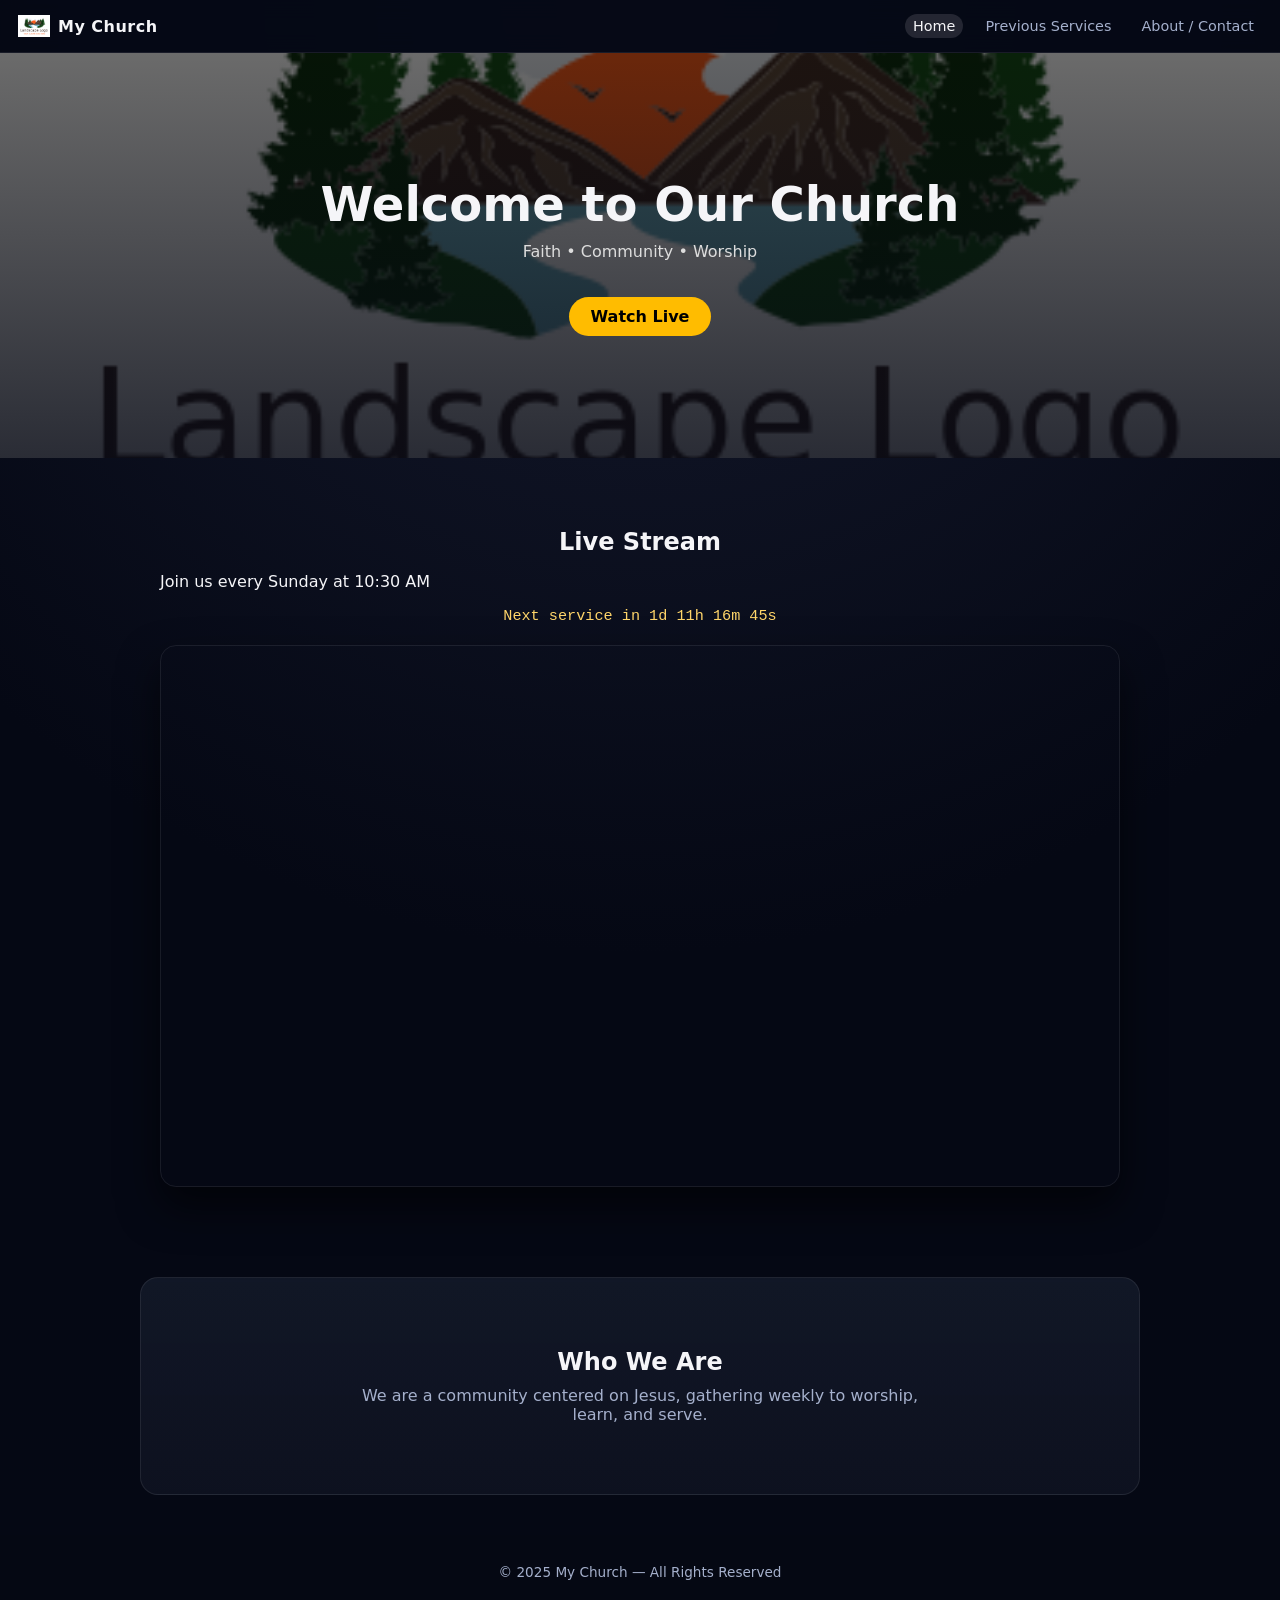
<file: index.html>
<!DOCTYPE html>
<html lang="en">
<head>
    <meta charset="UTF-8" />
    <meta name="viewport" content="width=device-width, initial-scale=1.0" />
    <title>My Church – Home</title>
    <link rel="stylesheet" href="styles.css" />
</head>

<body>
    <!-- TOP BAR -->
    <header class="topbar">
<a href="index.html" class="topbar-left home-link">
            <img src="assets/logo.png" alt="Church Logo" class="logo" />
            <span class="site-title">My Church</span>
        </a>
        <nav class="topbar-nav">
            <a href="index.html" class="nav-link active">Home</a>
            <a href="archive.html" class="nav-link">Previous Services</a>
            <a href="about.html" class="nav-link">About / Contact</a>
        </nav>
    </header>

    <!-- HERO with cover image -->
    <section class="hero" id="top">
        <img src="assets/logo.png" alt="Church Cover" class="hero-cover" />

        <div class="hero-overlay"></div>

        <div class="hero-content">
            <h1>Welcome to Our Church</h1>
            <p>Faith • Community • Worship</p>
            <a href="#live" class="btn-primary">Watch Live</a>
        </div>
    </section>

    <!-- LIVE STREAM + COUNTDOWN -->
    <section id="live" class="section">
        <h2>Live Stream</h2>
        <p>Join us every Sunday at 10:30 AM</p>

        <div id="countdown" class="countdown">
            <!-- Filled by script.js -->
        </div>

        <div class="video-wrapper">
            <iframe 
                src="https://www.youtube.com/embed/live_stream?channel=YOUR_CHANNEL_ID"
                frameborder="0"
                allowfullscreen
                allow="autoplay; encrypted-media"
            ></iframe>
        </div>
    </section>

    <!-- SHORT INTRO -->
    <section class="section light">
        <h2>Who We Are</h2>
        <p class="section-intro">
            We are a community centered on Jesus, gathering weekly to worship, learn, and serve.
        </p>
    </section>

    <footer>
        <p>© 2025 My Church — All Rights Reserved</p>
    </footer>

    <script src="script.js"></script>
</body>
</html>
</file>
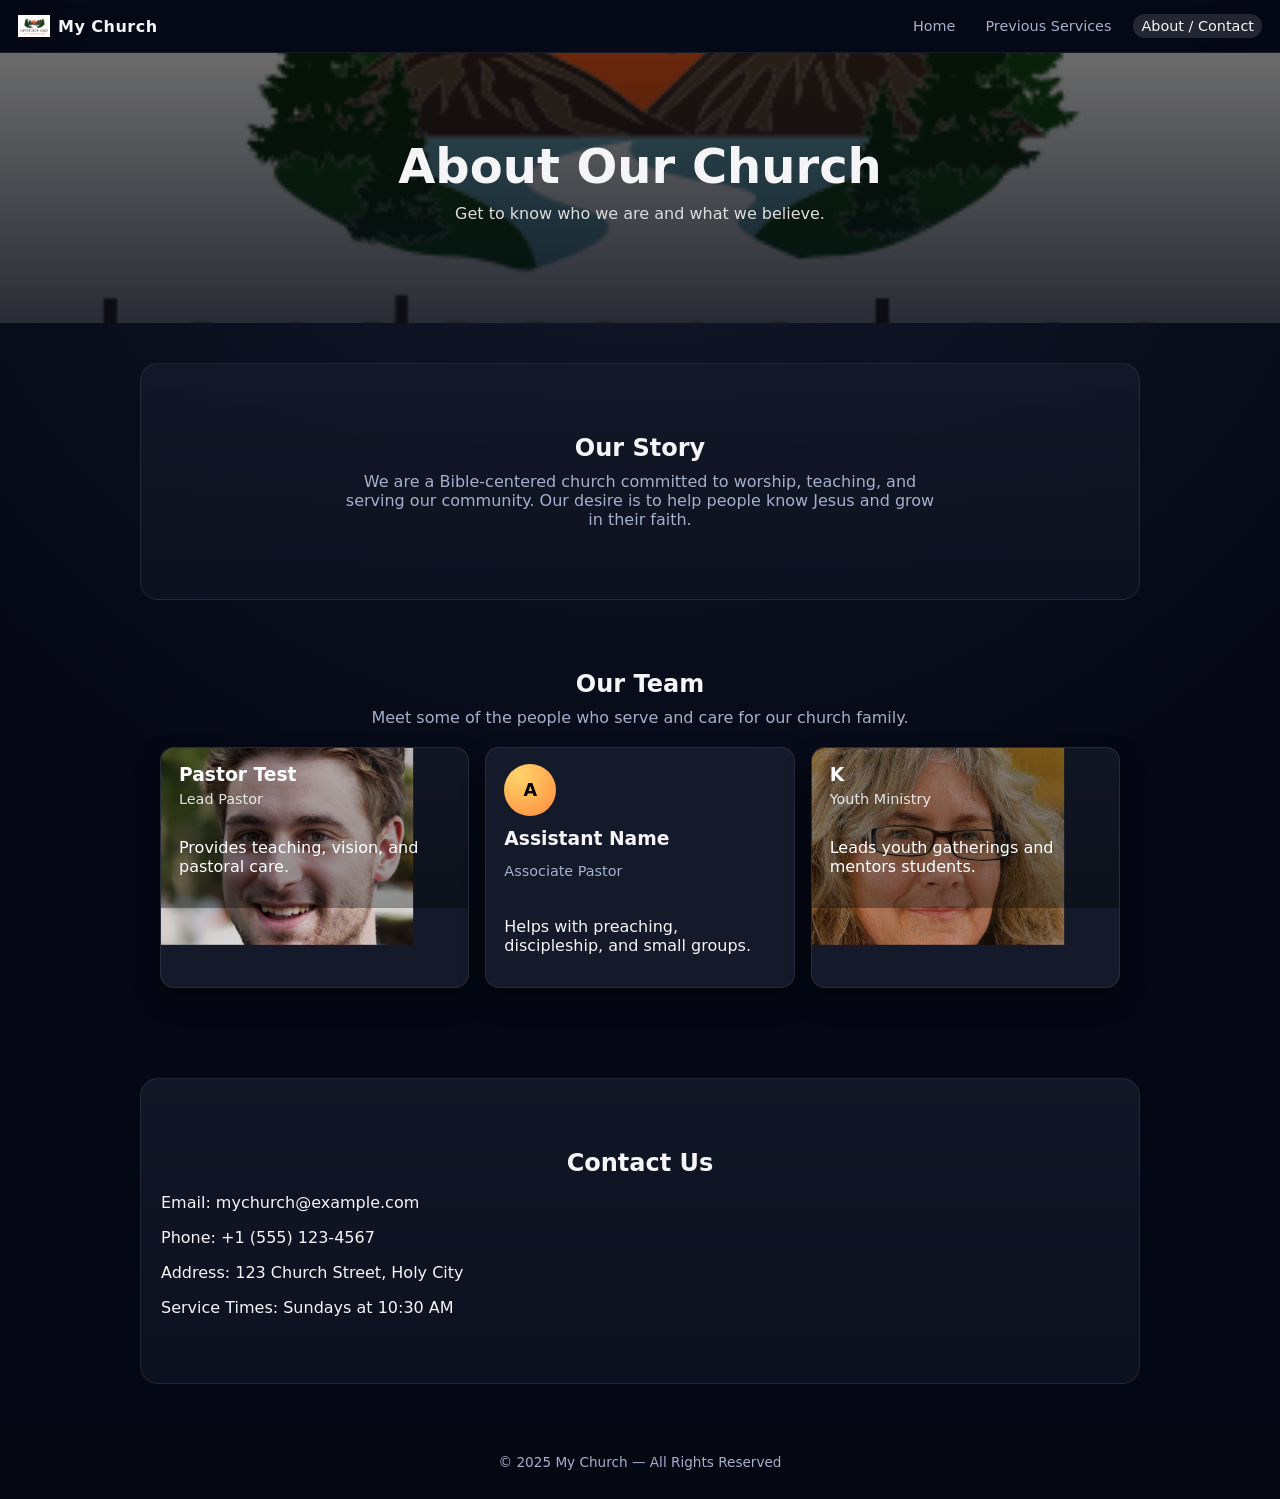
<file: about.html>
<!DOCTYPE html>
<html lang="en">
<head>
    <meta charset="UTF-8" />
    <meta name="viewport" content="width=device-width, initial-scale=1.0" />
    <title>My Church – About Us</title>
    <link rel="stylesheet" href="styles.css" />
</head>

<body>
    <!-- TOP BAR -->
    <header class="topbar">
        <a href="index.html" class="topbar-left home-link">
            <img src="assets/logo.png" alt="Church Logo" class="logo" />
            <span class="site-title">My Church</span>
        </a>
        <nav class="topbar-nav">
            <a href="index.html" class="nav-link">Home</a>
            <a href="archive.html" class="nav-link">Previous Services</a>
            <a href="about.html" class="nav-link active">About / Contact</a>
        </nav>
    </header>

    <!-- SIMPLE HERO BANNER -->
    <section class="hero hero-small">
        <img src="assets/logo.png" alt="Church Cover" class="hero-cover" />
        <div class="hero-overlay"></div>
        <div class="hero-content">
            <h1>About Our Church</h1>
            <p>Get to know who we are and what we believe.</p>
        </div>
    </section>

    <!-- ABOUT SECTION -->
    <section class="section light">
        <h2>Our Story</h2>
        <p class="section-intro">
            We are a Bible-centered church committed to worship, teaching, and serving our community.
            Our desire is to help people know Jesus and grow in their faith.
        </p>
    </section>

    <!-- TEAM / LEADERSHIP -->
<section id="team" class="section">
    <h2>Our Team</h2>
    <p class="section-intro">
        Meet some of the people who serve and care for our church family.
    </p>

    <!-- JS will fill this dynamically from data/team.json -->
    <div id="team-cards" class="card-grid team-grid">
        <!-- optional: fallback text if JS is disabled -->
        <!-- <p>Team information will appear here.</p> -->
    </div>
</section>



    <!-- CONTACT SECTION -->
    <section id="contact" class="section light">
        <h2>Contact Us</h2>
        <p>Email: mychurch@example.com</p>
        <p>Phone: +1 (555) 123-4567</p>
        <p>Address: 123 Church Street, Holy City</p>
        <p>Service Times: Sundays at 10:30 AM</p>
    </section>

    <footer>
        <p>© 2025 My Church — All Rights Reserved</p>
    </footer>

    <script src="script.js"></script>
</body>
</html>
</file>
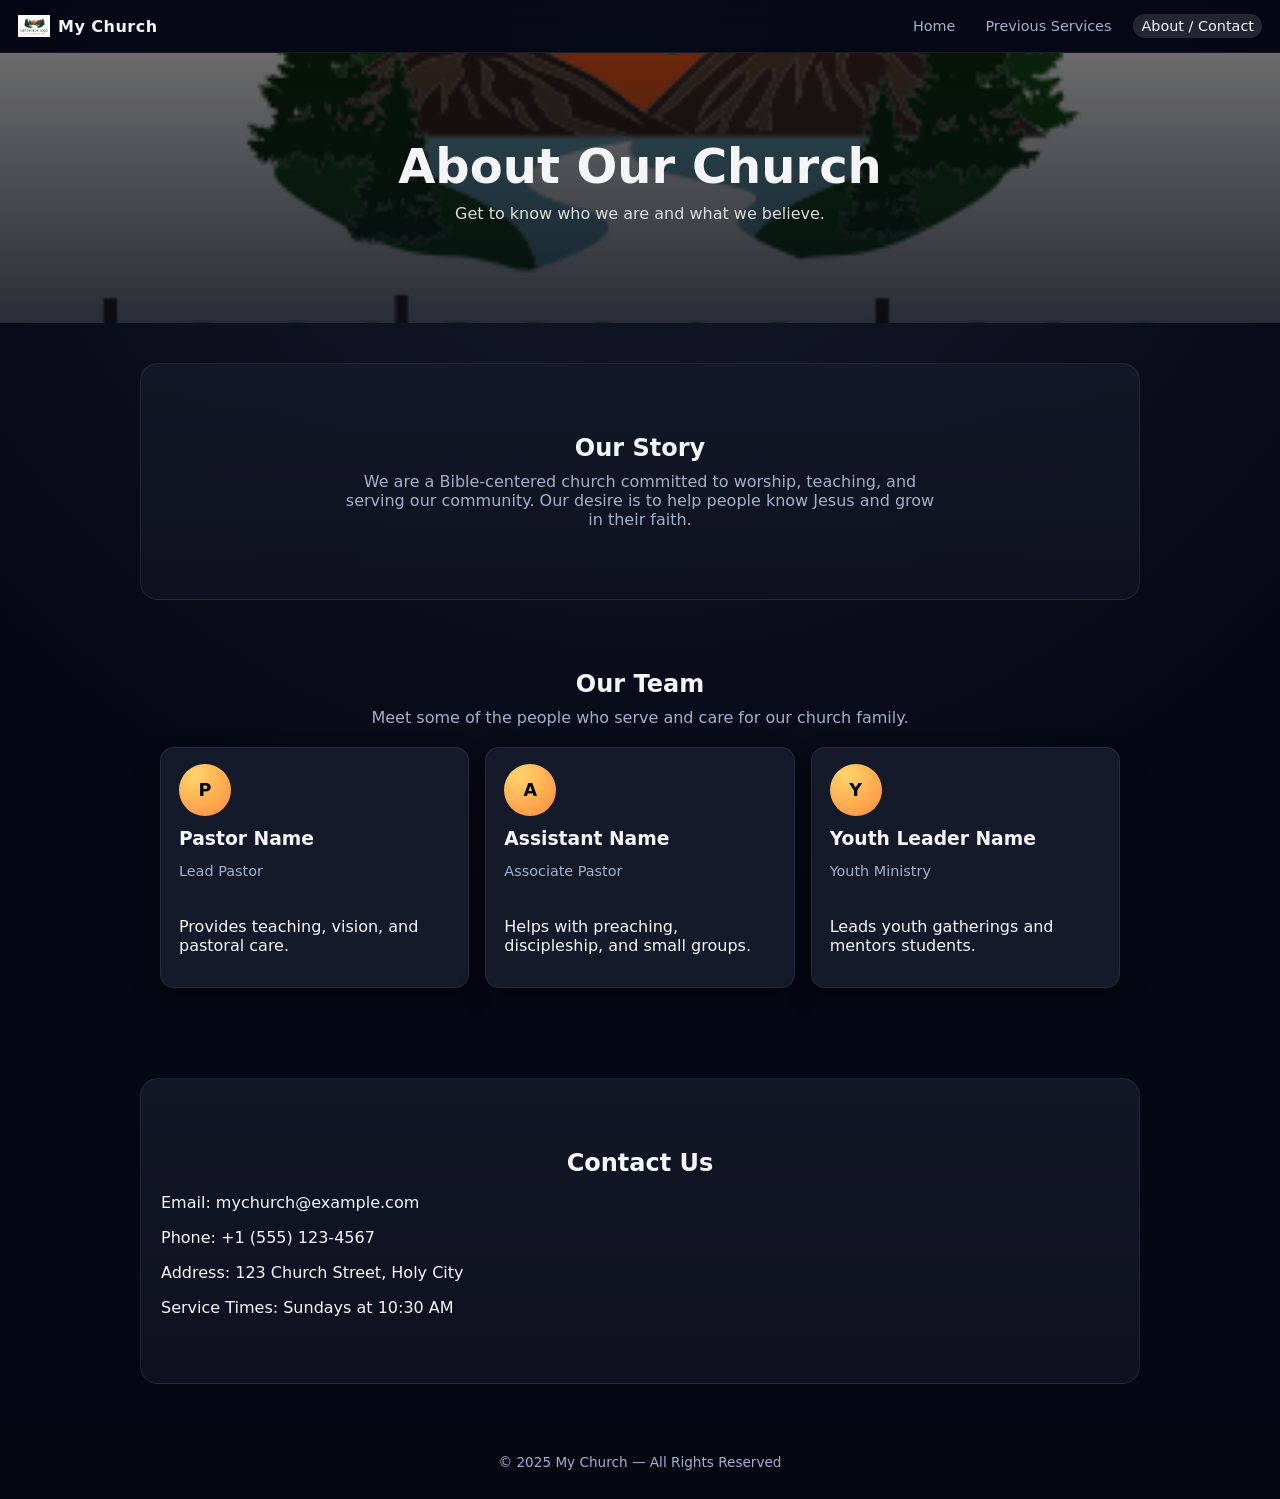
<file: About.html>
<!DOCTYPE html>
<html lang="en">
<head>
    <meta charset="UTF-8" />
    <meta name="viewport" content="width=device-width, initial-scale=1.0" />
    <title>My Church – About Us</title>
    <link rel="stylesheet" href="styles.css" />
</head>

<body>
    <!-- TOP BAR -->
    <header class="topbar">
        <div class="topbar-left">
            <img src="assets/logo.png" alt="Church Logo" class="logo" />
            <span class="site-title">My Church</span>
        </div>
        <nav class="topbar-nav">
            <a href="index.html" class="nav-link">Home</a>
            <a href="archive.html" class="nav-link">Previous Services</a>
            <a href="about.html" class="nav-link active">About / Contact</a>
        </nav>
    </header>

    <!-- SIMPLE HERO BANNER -->
    <section class="hero hero-small">
        <img src="assets/logo.png" alt="Church Cover" class="hero-cover" />
        <div class="hero-overlay"></div>
        <div class="hero-content">
            <h1>About Our Church</h1>
            <p>Get to know who we are and what we believe.</p>
        </div>
    </section>

    <!-- ABOUT SECTION -->
    <section class="section light">
        <h2>Our Story</h2>
        <p class="section-intro">
            We are a Bible-centered church committed to worship, teaching, and serving our community.
            Our desire is to help people know Jesus and grow in their faith.
        </p>
    </section>

    <!-- TEAM / LEADERSHIP -->
    <section id="team" class="section">
        <h2>Our Team</h2>
        <p class="section-intro">
            Meet some of the people who serve and care for our church family.
        </p>
        <div class="card-grid team-grid">
            <article class="card team-card">
                <div class="avatar-placeholder">P</div>
                <h3>Pastor Name</h3>
                <p class="role">Lead Pastor</p>
                <p>Provides teaching, vision, and pastoral care.</p>
            </article>
            <article class="card team-card">
                <div class="avatar-placeholder">A</div>
                <h3>Assistant Name</h3>
                <p class="role">Associate Pastor</p>
                <p>Helps with preaching, discipleship, and small groups.</p>
            </article>
            <article class="card team-card">
                <div class="avatar-placeholder">Y</div>
                <h3>Youth Leader Name</h3>
                <p class="role">Youth Ministry</p>
                <p>Leads youth gatherings and mentors students.</p>
            </article>
        </div>
    </section>

    <!-- CONTACT SECTION -->
    <section id="contact" class="section light">
        <h2>Contact Us</h2>
        <p>Email: mychurch@example.com</p>
        <p>Phone: +1 (555) 123-4567</p>
        <p>Address: 123 Church Street, Holy City</p>
        <p>Service Times: Sundays at 10:30 AM</p>
    </section>

    <footer>
        <p>© 2025 My Church — All Rights Reserved</p>
    </footer>

    <script src="script.js"></script>
</body>
</html>
</file>
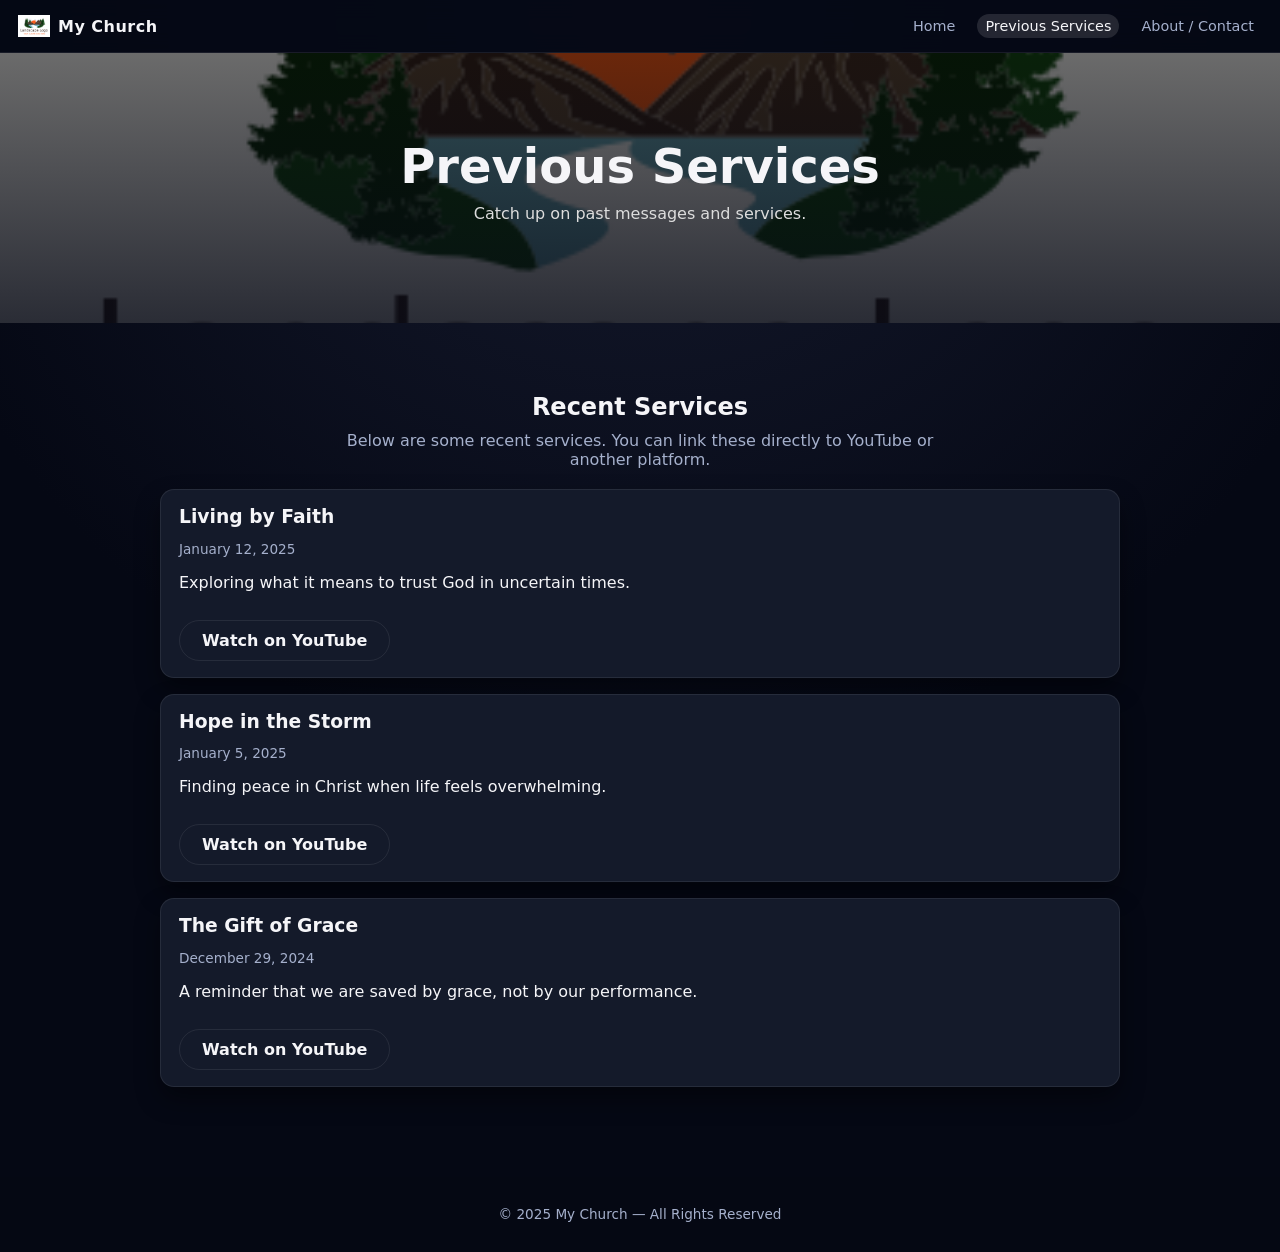
<file: archive.html>
<!DOCTYPE html>
<html lang="en">
<head>
    <meta charset="UTF-8" />
    <meta name="viewport" content="width=device-width, initial-scale=1.0" />
    <title>My Church – Previous Services</title>
    <link rel="stylesheet" href="styles.css" />
</head>

<body>
    <!-- TOP BAR -->
    <header class="topbar">
        <a href="index.html" class="topbar-left home-link">
            <img src="assets/logo.png" alt="Church Logo" class="logo" />
            <span class="site-title">My Church</span>
        </a>
        <nav class="topbar-nav">
            <a href="index.html" class="nav-link">Home</a>
            <a href="archive.html" class="nav-link active">Previous Services</a>
            <a href="about.html" class="nav-link">About / Contact</a>
        </nav>
    </header>

    <!-- HERO SMALL -->
    <section class="hero hero-small">
        <img src="assets/logo.png" alt="Church Cover" class="hero-cover" />
        <div class="hero-overlay"></div>
        <div class="hero-content">
            <h1>Previous Services</h1>
            <p>Catch up on past messages and services.</p>
        </div>
    </section>

    <!-- SERMON ARCHIVE LIST -->
    <section class="section">
        <h2>Recent Services</h2>
        <p class="section-intro">
            Below are some recent services. You can link these directly to YouTube or another platform.
        </p>

        <div class="card-list">
            <article class="card sermon-card">
                <h3>Living by Faith</h3>
                <p class="card-date">January 12, 2025</p>
                <p>Exploring what it means to trust God in uncertain times.</p>
                <a href="#" class="btn-outline">Watch on YouTube</a>
            </article>

            <article class="card sermon-card">
                <h3>Hope in the Storm</h3>
                <p class="card-date">January 5, 2025</p>
                <p>Finding peace in Christ when life feels overwhelming.</p>
                <a href="#" class="btn-outline">Watch on YouTube</a>
            </article>

            <article class="card sermon-card">
                <h3>The Gift of Grace</h3>
                <p class="card-date">December 29, 2024</p>
                <p>A reminder that we are saved by grace, not by our performance.</p>
                <a href="#" class="btn-outline">Watch on YouTube</a>
            </article>
        </div>
    </section>

    <footer>
        <p>© 2025 My Church — All Rights Reserved</p>
    </footer>

    <script src="script.js"></script>
</body>
</html>
</file>
<file: styles.css>
:root {
    --bg: #060814;
    --bg-alt: #0b1020;
    --surface: #141a2a;
    --surface-soft: #1b2336;
    --accent: #ffbc00;
    --accent-soft: #ffd56a;
    --text-main: #f5f5f8;
    --text-muted: #a5b0cc;
    --border-subtle: rgba(255, 255, 255, 0.08);
}

* {
    box-sizing: border-box;
}

body {
    margin: 0;
    font-family: "Segoe UI", system-ui, -apple-system, BlinkMacSystemFont, sans-serif;
    background: radial-gradient(circle at top, #161b2f 0, #050814 55%);
    color: var(--text-main);
}

/* TOP BAR */

.topbar {
    position: sticky;
    top: 0;
    z-index: 20;
    display: flex;
    align-items: center;
    justify-content: space-between;
    padding: 10px 18px;
    background: rgba(5, 8, 20, 0.9);
    backdrop-filter: blur(10px);
    border-bottom: 1px solid var(--border-subtle);
}

.topbar-left {
    display: flex;
    align-items: center;
    gap: 8px;
}

.logo {
    width: 32px;
    height: 32px;
    object-fit: contain;
}

.site-title {
    font-weight: 600;
    letter-spacing: 0.03em;
}

.topbar-nav {
    display: flex;
    gap: 14px;
    font-size: 0.9rem;
}

.topbar-nav a {
    color: var(--text-muted);
    text-decoration: none;
    padding: 4px 8px;
    border-radius: 999px;
    transition: background 0.2s, color 0.2s;
}

.topbar-nav a:hover {
    background: rgba(255, 255, 255, 0.07);
    color: var(--text-main);
}

.home-link {
    display: flex;
    align-items: center;
    text-decoration: none !important;  /* removes underline */
    color: inherit;  /* keeps original text color */
}

.home-link span.site-title {
    text-decoration: none !important; /* double insurance */
}

.home-link:hover {
    opacity: 0.85; /* subtle feedback */
}


/* HERO */

.hero {
    position: relative;
    height: 45vh;
    min-height: 260px;
    display: flex;
    justify-content: center;
    align-items: center;
    overflow: hidden;
}

.hero-cover {
    position: absolute;
    inset: 0;
    width: 100%;
    height: 100%;
    object-fit: cover;         /* Important: makes it behave like a Facebook banner */
    filter: brightness(0.6);   /* darken so text is readable */
    z-index: 0;
}

.hero-overlay {
    position: absolute;
    inset: 0;
    background: linear-gradient(
        to bottom,
        rgba(0, 0, 0, 0.3),
        rgba(5, 8, 20, 0.75)
    );
    z-index: 1;
}

.hero-content {
    position: relative;
    z-index: 2;
    text-align: center;
}

.hero-content h1 {
    font-size: clamp(1.8rem, 4vw, 3rem);
    margin: 0 0 10px;
}

.hero-content p {
    margin-top: 0;
    color: #ddd;
}


.btn-primary,
.btn-secondary,
.btn-outline {
    display: inline-block;
    margin-top: 20px;
    padding: 10px 22px;
    border-radius: 999px;
    font-weight: 600;
    text-decoration: none;
    cursor: pointer;
    border: none;
}

.btn-primary {
    background: var(--accent);
    color: #000;
}

.btn-secondary {
    background: transparent;
    color: var(--accent-soft);
    border: 1px solid var(--accent-soft);
}

.btn-outline {
    background: transparent;
    color: var(--text-main);
    border: 1px solid var(--border-subtle);
    margin-top: 12px;
}

.btn-primary:hover {
    background: var(--accent-soft);
}

.btn-secondary:hover,
.btn-outline:hover {
    background: rgba(255, 255, 255, 0.06);
}

/* SECTIONS */

.section {
    padding: 50px 20px;
    max-width: 1000px;
    margin: 0 auto;
}

.section.light {
    background: linear-gradient(to bottom, rgba(20, 26, 42, 0.85), rgba(14, 18, 32, 0.95));
    border-radius: 18px;
    margin-top: 40px;
    border: 1px solid var(--border-subtle);
}

.section h2 {
    text-align: center;
    margin-bottom: 10px;
}

.section-intro {
    text-align: center;
    margin: 0 auto 20px;
    max-width: 600px;
    color: var(--text-muted);
}

/* LIVE STREAM */

.video-wrapper {
    position: relative;
    padding-bottom: 56.25%;
    height: 0;
    margin-top: 20px;
    border-radius: 16px;
    overflow: hidden;
    box-shadow: 0 20px 40px rgba(0, 0, 0, 0.6);
    border: 1px solid var(--border-subtle);
}

.video-wrapper iframe {
    position: absolute;
    width: 100%;
    height: 100%;
}

/* COUNTDOWN */

.countdown {
    margin-top: 12px;
    text-align: center;
    font-family: "JetBrains Mono", ui-monospace, SFMono-Regular, Menlo, Monaco, Consolas,
        "Liberation Mono", "Courier New", monospace;
    color: var(--accent-soft);
    font-size: 0.95rem;
}

/* CARDS / GRIDS */

.card-grid {
    display: grid;
    grid-template-columns: repeat(auto-fit, minmax(230px, 1fr));
    gap: 16px;
    margin-top: 20px;
}

.card-list {
    display: flex;
    flex-direction: column;
    gap: 16px;
    margin-top: 18px;
}

.card {
    background: var(--surface);
    border-radius: 14px;
    padding: 16px 18px;
    border: 1px solid var(--border-subtle);
    box-shadow: 0 12px 24px rgba(0, 0, 0, 0.4);
}

.card h3 {
    margin-top: 0;
    margin-bottom: 6px;
}

.card-date {
    font-size: 0.85rem;
    color: var(--text-muted);
    margin-bottom: 8px;
}

/* TEAM */

.team-grid {
    align-items: stretch;
}

.team-card {
    display: flex;
    flex-direction: column;
    gap: 8px;
}

.avatar-placeholder {
    width: 52px;
    height: 52px;
    border-radius: 50%;
    background: radial-gradient(circle at 30% 20%, #ffd56a, #ff8b3d);
    display: flex;
    align-items: center;
    justify-content: center;
    font-weight: 700;
    font-size: 1.1rem;
    color: #000;
    margin-bottom: 4px;
}

.role {
    font-size: 0.9rem;
    color: var(--text-muted);
    margin-top: 0;
}

.team-card {
    position: relative;
    overflow: hidden;
}

/* Variant: card with full-background photo */
.team-card.has-photo {
    padding: 0; /* we’ll pad inside the overlay instead */
    color: #fff;
}

/* The background photo that fills the card */
.team-photo {
    position: absolute;
    inset: 0;
    width: 80%;
    height: 80%;
    object-fit: cover;              /* fills card area like a cover */
    transform: scale(1.05);         /* tiny zoom for nicer edges */
    filter: brightness(0.85);       /* darken for text readability */
    z-index: 0;
}

/* Dark gradient + text container on top of the photo */
.team-overlay {
    position: relative;
    z-index: 1;
    padding: 16px 18px;
    min-height: 160px;
    display: flex;
    flex-direction: column;
    justify-content: flex-end;
    background: linear-gradient(
        to top,
        rgba(0, 0, 0, 0.35),
        rgba(0, 0, 0, 0.15)
    );
}

/* Make sure role text still looks right */
.team-card.has-photo .role {
    color: rgba(255, 255, 255, 0.85);
}


/* DONATE */

.donate-buttons {
    display: flex;
    flex-wrap: wrap;
    gap: 10px;
    justify-content: center;
    margin-top: 16px;
}

/* CONTACT & FOOTER */

#contact {
    margin-top: 40px;
}

footer {
    background: #050813;
    color: var(--text-muted);
    text-align: center;
    padding: 16px;
    margin-top: 40px;
    font-size: 0.85rem;
}

/* RESPONSIVE */

@media (max-width: 720px) {
    .topbar-nav {
        display: none; /* keep it simple for now on mobile */
    }

    .hero {
        height: 55vh;
    }
}


/* mark active nav item slightly different */
.nav-link.active {
    background: rgba(255, 255, 255, 0.12);
    color: var(--text-main);
}

.hero-small {
    height: 30vh;
    min-height: 200px;
}
</file>
